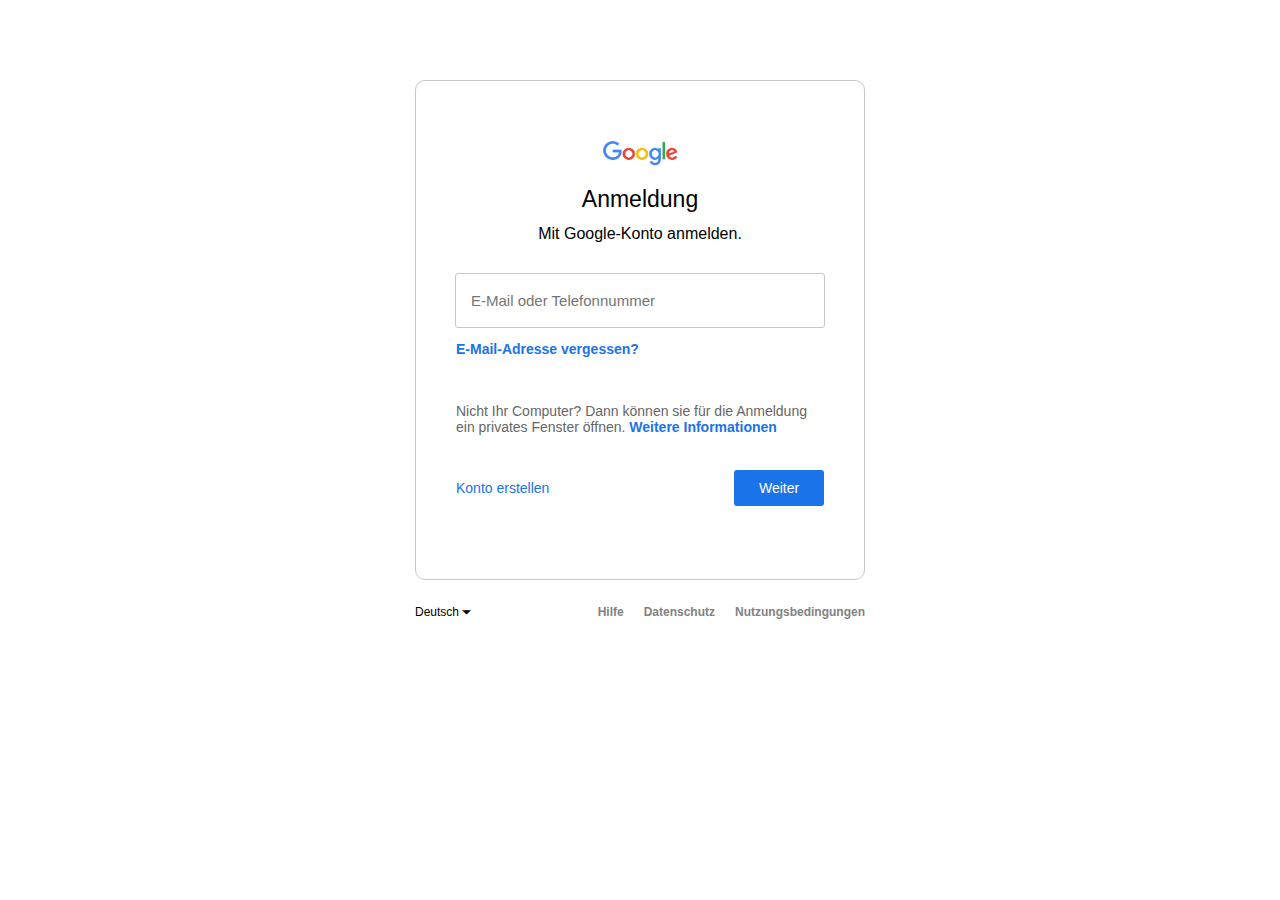
<file: boogle-login/index.html>
<!DOCTYPE hmtml>
<html>
<head>
    <title>Boogle Login</title>
    <meta charset="UTF-8"/>
    <link rel="stylesheet" href="css/style.css"/>
    <meta name="author" content="Gloria WXB"/>
</head>
<body>
    <div class="main">
        <img id="logo" src="img/Logo.png"/>
        <div class="headingText">
            <h1>Anmeldung</h1>
        </div>
        <div class="headingSubtext">
            <p>Mit Google-Konto anmelden.</p>
        </div>
        <div class="login-data">
            <input type="email" placeholder="E-Mail oder Telefonnummer"/>
        </div>
        <div class="forgot-mailadress">
            <a href="#" class="forgot-button">E-Mail-Adresse vergessen?</a>
        </div>

        <br>
        <br>

        <div class="text">
           <span>Nicht Ihr Computer? Dann können sie für die Anmeldung ein privates Fenster öffnen.</span>
           <span class="more-info"><a href="#">Weitere Informationen</a></span>
        </div>

        <div class="letzte-zeile">
            <div class="konto-erstellen">
                <a href="#">Konto erstellen</a>
            </div>
            <div class="weiter-button">
                <a href="#">Weiter</a>
            </div>
        </div>
    </div>

    <footer>
        <div class="footer-container">
            <div class="dropdown">
                <button class="dropbtn">Deutsch &#9207;</button>
                <div class="dropdown-content">
                    <a href="#">Deutsch</a>
                    <a href="#">English (United Kingdom)</a>
                    <a href="#">English (United States)</a>
                </div>
            </div>
            <span class="footer-right">
                <a href="#">Hilfe</a>
                <a href="#">Datenschutz</a>
                <a href="#">Nutzungsbedingungen</a>
            </span>
        </div>
    </footer>

</body>
</html>
</file>
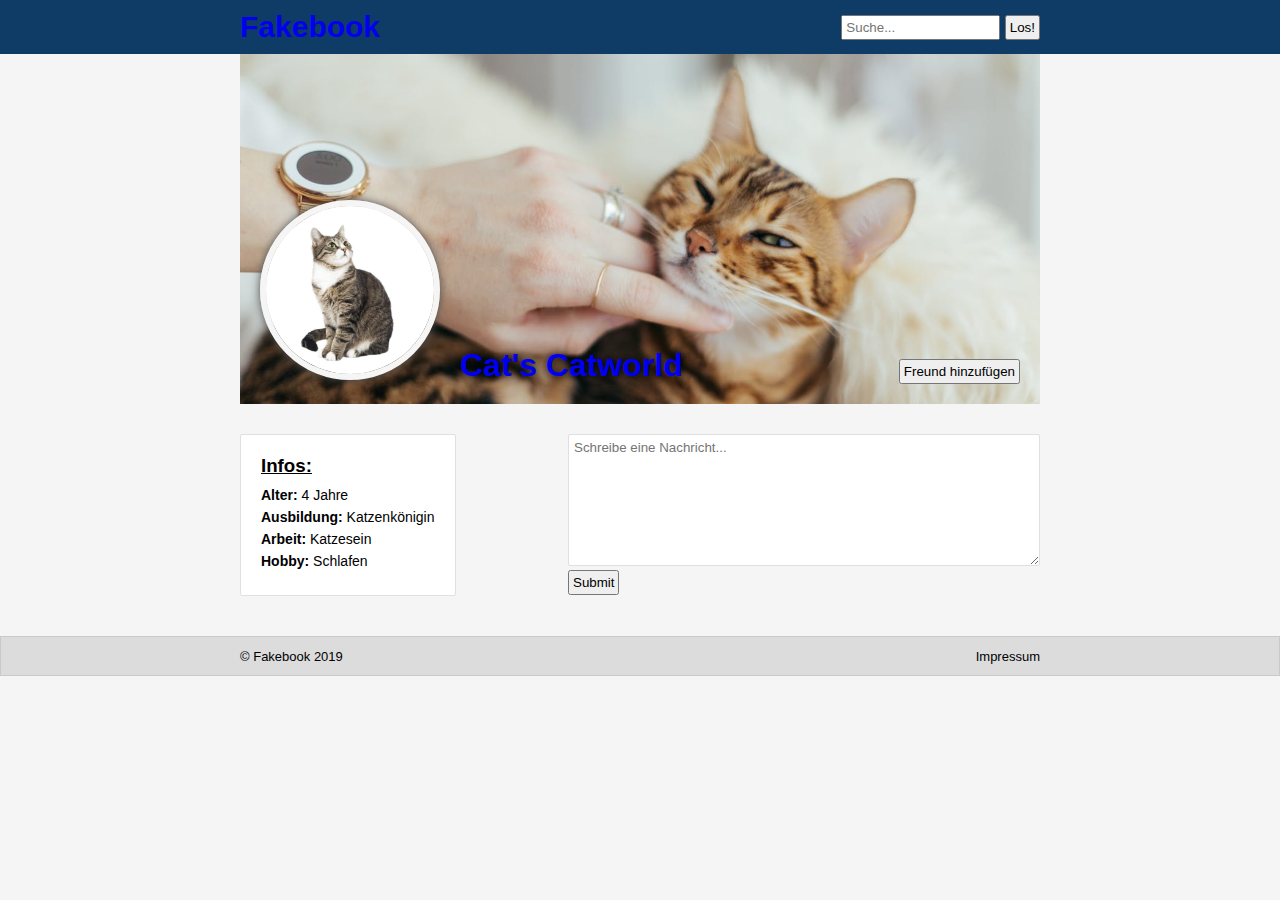
<file: fakebook/index.html>
<!DOCTYPE html>
<html lang="de">
    <head>
        <meta charset="UTF-8"/>
        <title>Gloria WXB | FKB</title>
        <link rel="stylesheet" href="styles.css"/>
        <meta name="author" content="Gloria W."/>
    </head>
    <body>

    <header>
        <div class="header-container">
            <div class="fakebook"><a href="#"><h2>Fakebook</h2></a></div>
            <div class="search">
                <input type="text" placeholder="Suche..."/>
                <button type="submit">Los!</button>
            </div>
        </div>
    </header>


  <div class="wrapper-container">

     <div class="wrapper" alt="Titelbild">
         <a href="#"><img class="portrait" alt="Profilbild" src="images/cat.jpg"/></a>
         <div class="username">
             <a href="#"><h1>Cat's Catworld</h1></a>
         </div>
         <div class="add-friend">
            <button type="submit">Freund hinzufügen</button>
         </div>
    </div>


    <div class="info-message-cont">
        <div class="info">
            <h3>Infos:</h3>
                <p><strong>Alter: </strong>4 Jahre</p>
                <p><strong>Ausbildung: </strong>Katzenkönigin</p>
                <p><strong>Arbeit: </strong>Katzesein</p>
                <p><strong>Hobby: </strong>Schlafen</p>
        </div>

        <div class="message">
            <textarea rows="8" cols="60" type="text" placeholder="Schreibe eine Nachricht..."></textarea>
            <br>
            <input type="submit" class="submit">
        </div>
    </div>

  </div>

  <div class="footer-container">
    <div class="footer">
        <p class="copyright">© Fakebook 2019</p>
        <a class="impressum" href="impressum.html">Impressum</a>
     </div>
  </div>


    </body>
</html>
</file>
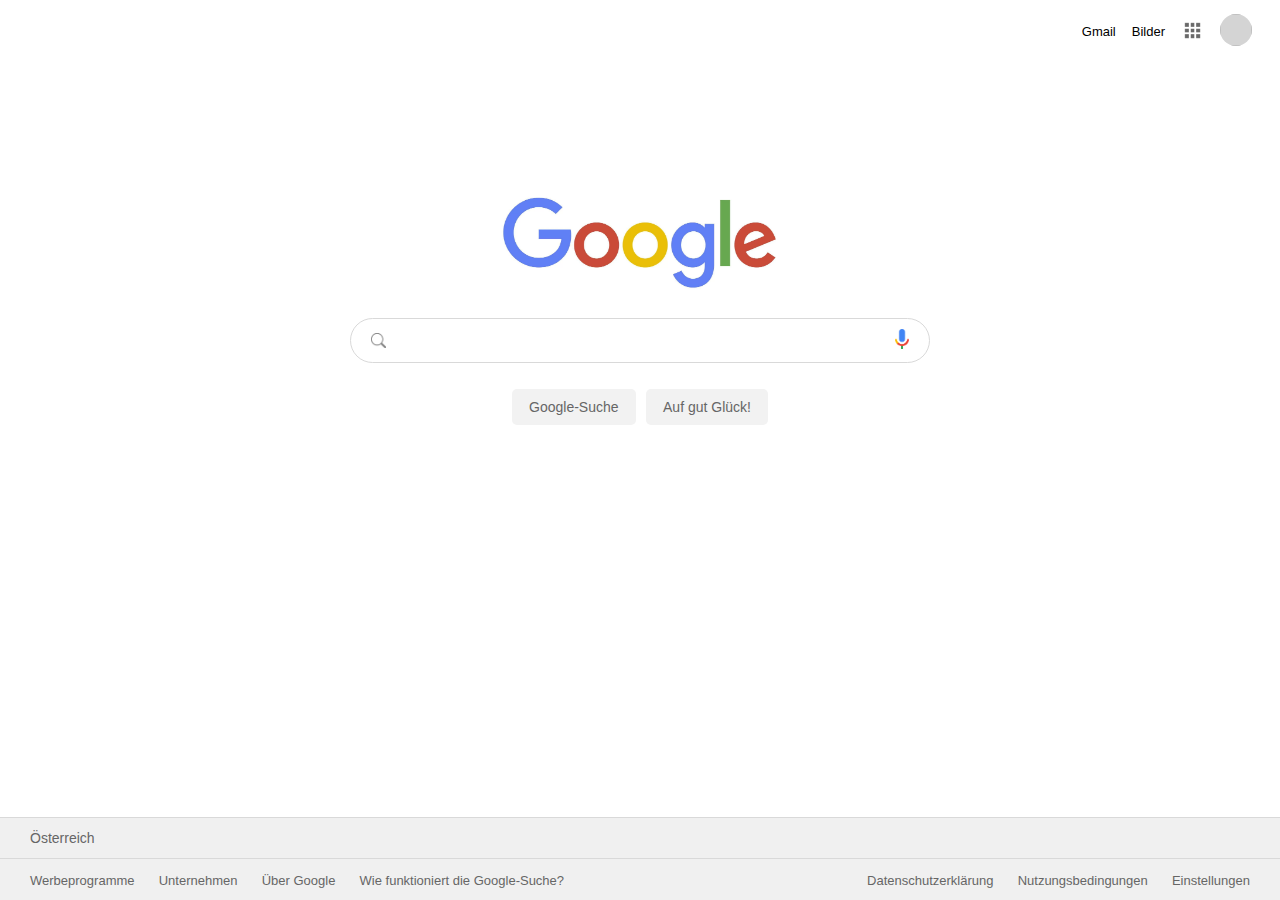
<file: google-fake/index.html>
<!doctype html>
<html lang="en">
<head>
    <meta charset="UTF-8">
    <title>Google Fake</title>
    <link rel="stylesheet" href="css/style.css"/>
</head>
<body>
    <div class="top">
        <a href="#">Gmail</a>
        <a href="#">Bilder</a>
        <a href="#"><img class="apps-icon" alt="Google-Apps" src="img/apps_icon.png"/></a>
        <a href="#"><img class="profile-pic"></a>
    </div>

    <div class="main">
        <img id="logo" src="img/logo.jpg"/>

        <div class="searchbar">
            <img class="lupe" src="img/loupe.png"/>
            <input class="search-text" type="text"/>
            <a href="#"><img alt="Sprachsuche" class="mic" src="img/mic.png"/></a>
        </div>

        <div class="search-buttons">
            <a class="click-me" href="#">Google-Suche</a>
            <a class="click-me" href="#">Auf gut Glück!</a>
        </div>
    </div>

    <footer>
        <div class="top-footer">
            <p>Österreich</p>
        </div>
        <div class="bottom-footer">
            <div class="left-footer">
                <a href="#">Werbeprogramme</a>
                <a href="#">Unternehmen</a>
                <a href="#">Über Google</a>
                <a href="#">Wie funktioniert die Google-Suche?</a>
            </div>
            <div class="right-footer">
                <a href="#">Datenschutzerklärung</a>
                <a href="#">Nutzungsbedingungen</a>
                <a href="#">Einstellungen</a>
            </div>
        </div>
    </footer>
</body>
</html>
</file>
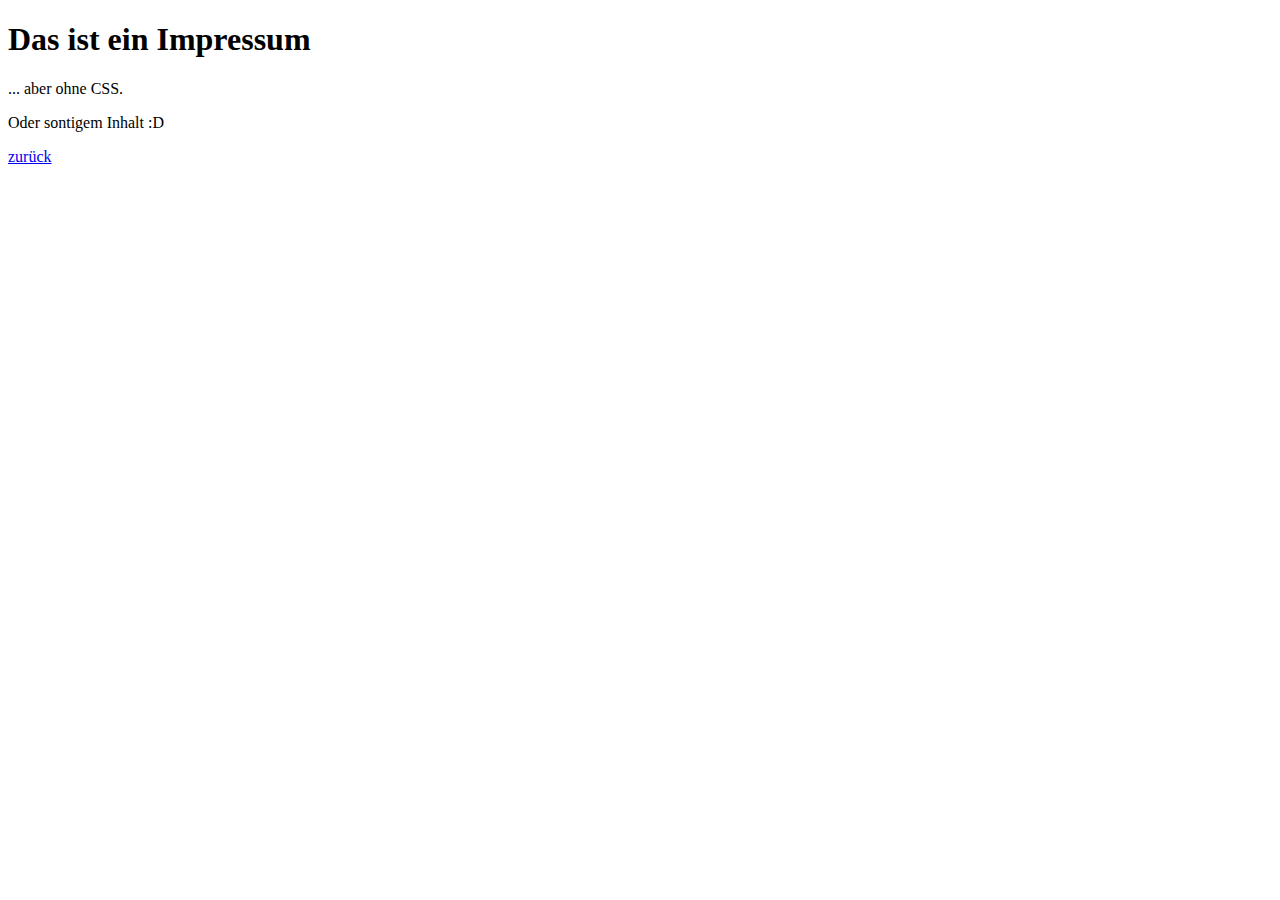
<file: fakebook/impressum.html>
<!doctype html>
<html lang="de">
<head>
    <meta charset="UTF-8">
    <title>Impressum</title>
</head>
<body>
    <h1>Das ist ein Impressum</h1>
    <p>... aber ohne CSS.</p>
    <p>Oder sontigem Inhalt :D</p>

    <a href="index.html">zurück</a>
</body>
</html>
</file>
<file: boogle-login/css/style.css>
* {
    margin: 0;
    padding: 0;
    box-sizing: border-box;
    font-family: "Arial", sans-serif;
}

a {
    text-decoration: none;
}

.main {
    width: 450px;
    height: 500px;
    margin: 80px auto 25px;
    border: 1px solid #c7c7c7;
    border-radius: 10px;
    display: flex;
    flex-direction: column;
    align-items: center;
    padding: 40px;
}

#logo {
    width: 75px;
    margin: 20px auto 20px;
}

h1 {
    font-weight: normal;
    font-size: 23px;
    margin-bottom: 12px;
}

.headingSubtext {
    font-size: 16px;
    margin-bottom: 30px;
}

input {
    width: 370px;
    height: 55px;
    border: 1px solid #c7c7c7;
    border-radius: 3px;
    margin-bottom: 13px;
    padding-left: 15px;
    font-size: 15px;
}

.forgot-mailadress {
    width: 100%;
    display: flex;
    justify-content: flex-start;
}

.forgot-button {
    font-size: 14px;
    font-weight: bold;
    color: #1a73e8;
}

.text {
    font-size: 14px;
    color: #666666;
    margin: 10px 0 20px;
}

.more-info a {
    font-weight: bold;
    color: #1a73e8;
}

.letzte-zeile {
    width: 100%;
    display: flex;
    flex-direction: row;
    justify-content: space-between;
    margin-top: 25px;
}

.konto-erstellen a {
    font-size: 14px;
    color: #1a73e8;
}

.weiter-button {
    height: 35px;
    width: 90px;
    text-align: center;
}

.weiter-button a {
    padding: 10px 25px;
    font-size: 14px;
    color: #ffffff;
    background-color: #1a73e8;
    border-radius: 3px;
}

footer {
    display: flex;
    flex-direction: row;
    justify-content: center;
}

.footer-container {
    width: 450px;
    font-size: 12px;
    display: inline-flex;
}

.dropdown .dropbtn {
    border: none;
    outline: none;
    color: #000000;
    font-size: 12px;
    background-color: inherit;
}

.dropdown-content a:hover {background-color: #f1f1f1;}

.dropdown-content {
    display: none;
    box-shadow: 0px 8px 16px 0px rgba(0,0,0,0.2);
}

.dropdown:hover .dropdown-content {
    display: flex;
    flex-direction: column;
}

.dropdown-content a {
    color: black;
    text-decoration: none;
    padding: 7px 10px;
}

.footer-right {
    display: flex;
    margin-left: auto;
}

.footer-right a {
    color: #828282;
    margin-left: 20px;
    font-weight: bold;
}
</file>
<file: fakebook/styles.css>
* {
    padding: 0;
    margin: 0;
    box-sizing: border-box;
    font-family: "Helvetica", "Arial", sans-serif;
}

body {
    background-color: #F5F5F5;
}

a {
    text-decoration: none;
}

a:visited {
    text-decoration: none;
    color: white;
}

button {
    padding: 3px;
}

button:active,
input[type=submit]:active {
    background-color: #8f8f8f;
    color: white;
    padding: 3px;
}

input {
    padding: 3px;
}

        /* HEADER     START */
header {
    color: #ffffff;
    background-color: #0E3C66;
    display: flex;
    justify-content: center;
}

.header-container {
    width: 800px;
    display: flex;
    justify-content: space-between;
    align-items: center;
}

.fakebook {
    margin: 10px 0;
}

h2 {
    font-weight: 800;
    font-size: 30px;
}


        /* HEADER     ENDE */



.wrapper-container {
    display: flex;
    align-items: center;
    flex-direction: column;
    margin-bottom: 40px;
}

.wrapper {
    display: flex;
    justify-content: center;
    background-image: url("images/cat-title.jpg");
    background-size: cover;
    width: 800px;
    height: 350px;
    padding: 20px 0;
    align-items: flex-end;
}

.portrait {
    height: 180px;
    width: 180px;
    border-radius: 100%;
    border: 6px solid #F5F5F5;
    margin: 0 20px;
    box-shadow: 0px 0px 8px #4d4d4d;
}

.portrait:hover {
    border: 6px solid #8f8f8f;
}

.username {
    margin-right: auto;
    color: white;
    text-shadow: 0px 0px 8px black;
}

.add-friend {
    margin-right: 20px;
}

.info-message-cont {
    width: 800px;
    padding-top: 30px;
    display: flex;
    justify-content: space-between;
}

.info {
    background-color: #ffffff;
    padding: 20px;
    border: .5px solid #e0e0e0;
    border-radius: 2px;
}

h3 {
    text-decoration: underline;
    margin-bottom: 10px;
}

.info p {
    margin-bottom: 6px;
    font-size: 14px;
}

textarea {
    padding: 5px;
    border: .5px solid #e0e0e0;
    border-radius: 2px;
}

.footer-container {
    height: 40px;
    font-size: 13px;
    display: flex;
    justify-content: center;
    background-color: #DCDCDC;
    border: .2px solid #c9c9c9;
}

.footer {
    width: 800px;
    display: flex;
    justify-content: space-between;
    align-items: center;
}

.impressum {
    color: #000000;
}

.impressum:hover {
    text-decoration: underline;
}

.impressum:visited {
    color: black;
}
</file>
<file: google-fake/css/style.css>
* {
    font-family: "Helvetica", "Arial", sans-serif;
    box-sizing: border-box;
    margin: 0px;
    padding: 0px;
}

a {
    color: black;
    text-decoration: none;
}

a:visited {
    text-decoration: none;
    color: black;
}
.top {
    display: flex;
    justify-content: flex-end;
    align-items: center;
    margin: 10px 20px;
}

.top a {
    font-size: 13px;
    font-weight: light;
    margin: 4px 8px;
    }

.top a:hover {
    text-decoration: underline;
    color: #8c8c8c;
}

.apps-icon {
    height: 23px;
    width: 23px;
}

.apps-icon:hover {
    opacity: 0.7;
}

.profile-pic {
    height: 32px;
    width: 32px;
    border-radius: 100%;
    background-color: #d4d4d4;
}

.main {
    width: 70%;
    display: flex;
    align-items: center;
    flex-direction: column;
    margin: 20px auto;
    height: 450px;
}

#logo {
    height: 330px;
    margin-bottom: -85px;
}

.searchbar {
    display: flex;
    justify-content: space-between;
    align-items: center;
    margin-bottom: 35px;
    border: .5px solid #d9d9d9;
    height: 45px;
    width: 580px;
    border-radius: 25px;
}

.searchbar:hover {
    box-shadow: 0px 2px 7px #d9d9d9;
}

.search-text {
    width: 85%;
    height: 98%;
    border: 0;
    padding-left: 10px;
}

img.lupe {
    height: 15px;
    width: 15px;
    margin-left: 20px;
}

img.mic {
    height: 20px;
    margin-right: 20px;
}

input:focus {
    outline: none;
}

.click-me {
    padding: 10px 17px;
    background-color: #f2f2f2;
    font-size: 14px;
    margin: 20px 3px;
    color: #666666;
    border-radius: 5px;
}

.click-me:hover {
    color: #000;
    border: .5px solid #8c8c8c;
}

footer {
    width: 100%;
    font-size: 15px;
    color: #666666;
    background-color: #f0f0f0;      /*f2f4f5 */
    position: absolute;
    bottom: 0;
}

.top-footer {
    font-size: 14px;
    padding: 12px 30px;
    border-top: .5px solid #d9d9d9;
}

.bottom-footer {
    padding: 12px 20px;
    border-top: .5px solid #d9d9d9;
    display: flex;
    justify-content: space-between;
    flex-wrap: wrap;
}

footer a {
    font-size: 13px;
    color: #666666;
    margin: 0 10px;
    text-align: center;
}

footer a:hover {
    text-decoration: underline;
}
</file>
